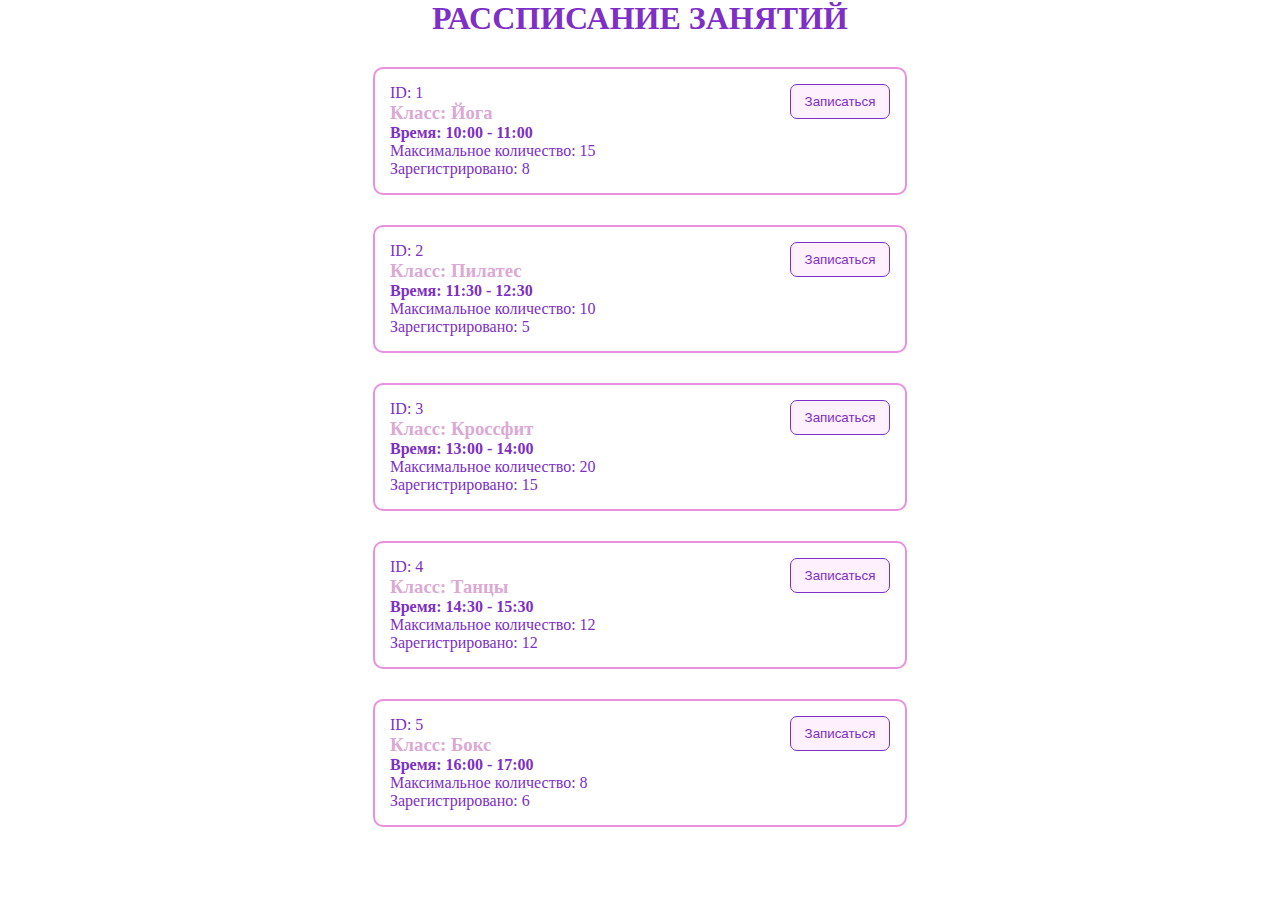
<file: Desktop/JSпроAPI/HomeWork_1/index.html>
<!DOCTYPE html>
<html lang="en">
  <head>
    <meta charset="UTF-8" />
    <meta name="viewport" content="width=device-width, initial-scale=1.0" />
    <title>Document</title>
    <link rel="stylesheet" href="style.css" />
  </head>
  <body>
    <h1 class="headding">РАССПИСАНИЕ ЗАНЯТИЙ</h1>
    <div class="menu">
        
    </div>
    
    <script src="./index.js"></script>
  </body>
</html>
</file>
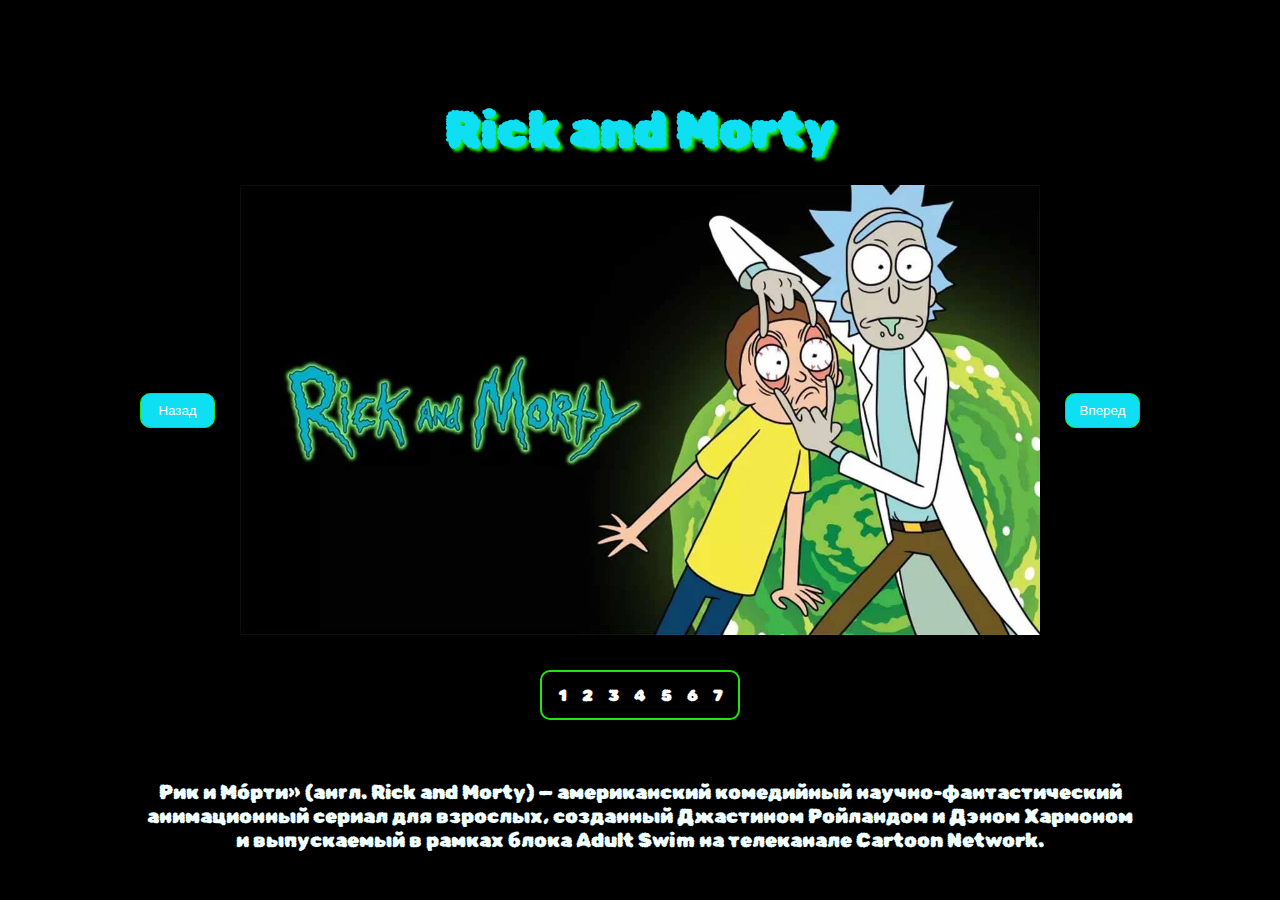
<file: Desktop/JSпроAPI/HomeWork_2/index.html>
<!DOCTYPE html>
<html lang="en">
<head>
    <meta charset="UTF-8">
    <meta name="viewport" content="width=device-width, initial-scale=1.0">
    <title>Document</title>
    <link rel="stylesheet" href="style.css">
</head>
<body>
    <h1 class="header">Rick and Morty</h1>
    <div class="container">
        <div class="img">
            <button class="img__btn back">Назад</button>
            <img class="img__card" src="./img/RsM1.png" alt="Картинка 1">
            <img class="img__card hidden" src="./img/RsM2.png" alt="Картинка 2">
            <img class="img__card hidden" src="./img/RsM3.png" alt="Картинка 3">
            <img class="img__card hidden" src="./img/RsM4.png" alt="Картинка 4">
            <img class="img__card hidden" src="./img/RsM5.png" alt="Картинка 5">
            <img class="img__card hidden" src="./img/RsM6.png" alt="Картинка 6">
            <img class="img__card hidden" src="./img/RsM7.png" alt="Картинка 7">
            <button class="img__btn forward">Вперед</button>
        </div>
        <div class="dot">
            <p class="dot__number">1</p>
            <p class="dot__number">2</p>
            <p class="dot__number">3</p>
            <p class="dot__number">4</p>
            <p class="dot__number">5</p>
            <p class="dot__number">6</p>
            <p class="dot__number">7</p>
        </div>
        <div class="content">
            <p class="img__content">Рик и Мо́рти» (англ. Rick and Morty) — американский комедийный научно-фантастический анимационный сериал для взрослых, созданный Джастином Ройландом и Дэном Хармоном и выпускаемый в рамках блока Adult Swim на телеканале Cartoon Network.</p>
        </div>
    </div>
    <script src="./index.js"></script>
</body>
</html>
</file>
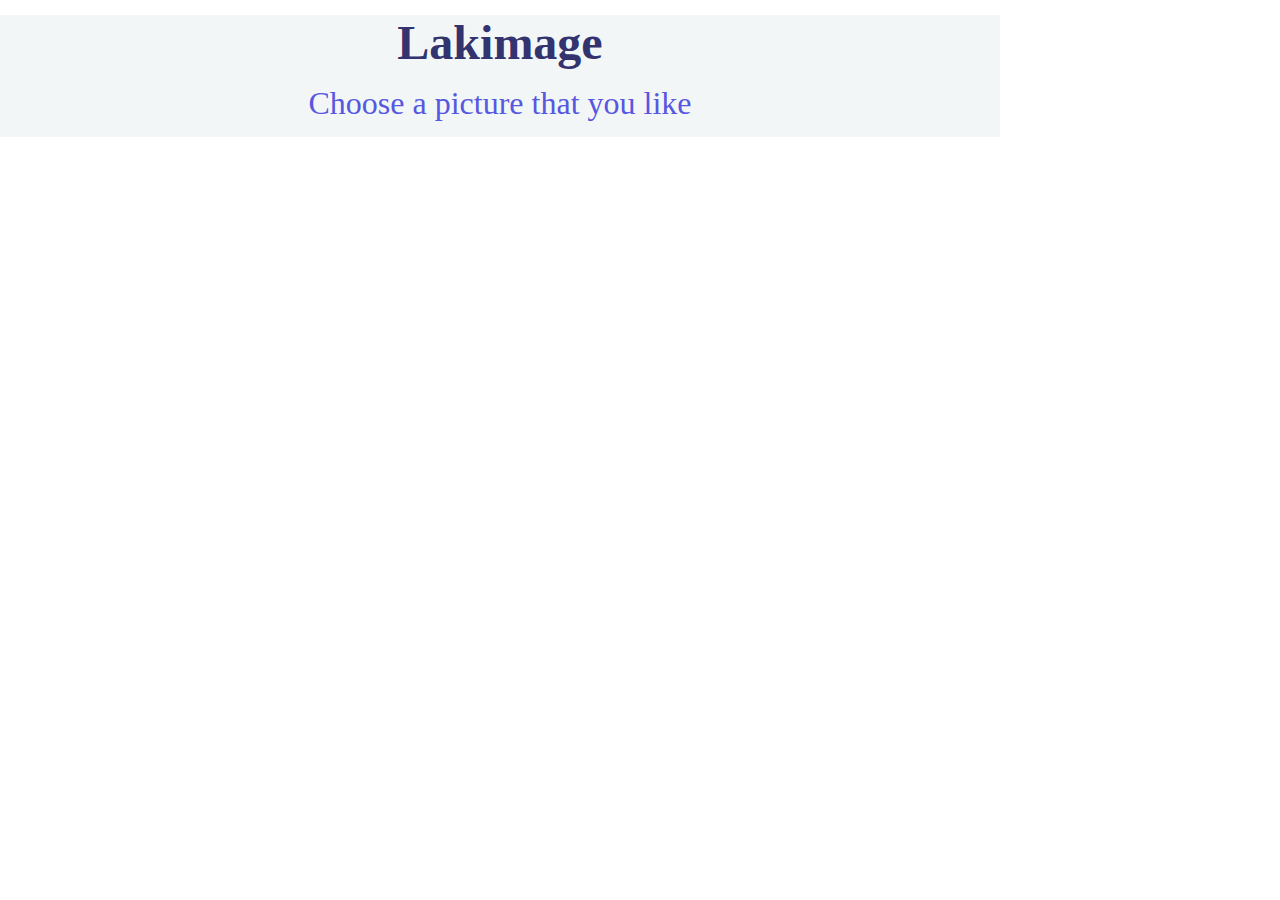
<file: Desktop/JSпроAPI/HomeWork_3/index.html>
<!DOCTYPE html>
<html lang="en">
    <head>
        <meta charset="UTF-8">
        <meta http-equiv="X-UA-Compatible" content="IE=edge">
        <meta name="viewport" content="width=device-width, initial-scale=1.0">
        <title>Lakimage</title>
        <link rel="stylesheet" href="style.css">
    </head>
    <body>
        <div class="container">
            <h1 class="heading">Lakimage</h1>
            <h2 class="subheading">Choose a picture that you like</h2>
            <div class="container-card"></div>
        </div>
    <script src="./index.js"></script>
    </body>
</html>
</file>
<file: Desktop/JSпроAPI/HomeWork_1/style.css>
* {
  margin: 0;
  padding: 0;
}

.menu {
  min-width: 1000px;
}

.container {
  max-width: 500px;
  border: 2px solid rgb(233, 144, 222);
  border-radius: 10px;
  color: rgb(125, 47, 198);
  display: flex;
  justify-content: space-between;
  flex-wrap: wrap;
  margin: 30px auto;
  padding: 15px;
  margin-bottom: 20px;
}

.headding {
  text-align: center;
  color: rgb(125, 47, 198);
}

.infoClass {
  max-width: 600px;
  gap: 20px;
}
.infoClass__name {
  color: rgba(217, 160, 208, 0.928);
}

.btn {
  display: flex;
  flex-direction: column;
  gap: 15px;
}
.btn__style {
  background-color: rgb(255, 240, 254);
  color: rgb(125, 47, 198);
  width: 100px;
  min-height: 35px;
  border: 1px solid rgb(125, 47, 198);
  border-radius: 7px;
  cursor: pointer;
  box-shadow: 0 6px 0 var(--primary-dark), 0 5px 15px -4px #000;
  transition: box-shadow 0.2s ease-in-out, margin-top 0.2s ease-in-out, opacity 0.2s ease-in-out;
}

.btn__style:hover {
  box-shadow: 6px 4px 35px rgba(0, 0, 0, 0.21);
}

.btn__style:active {
  position: relative;
  top: 1px;
}/*# sourceMappingURL=style.css.map */
</file>
<file: Desktop/JSпроAPI/HomeWork_2/style.css>
@import url("https://fonts.googleapis.com/css2?family=Rubik+Bubbles&display=swap");
* {
  margin: 0;
  padding: 0;
  box-sizing: border-box;
}

body {
  font-family: "Rubik Bubbles";
  background-color: black;
  margin-top: 100px;
}

img {
  max-width: 100%;
  display: block;
}

.container {
  max-width: 1000px;
  margin: 0 auto;
  display: flex;
  flex-direction: column;
  gap: 35px;
}

.header {
  display: flex;
  justify-content: center;
  margin-bottom: 25px;
  color: rgb(14, 223, 242);
  text-shadow: 3px 3px 3px rgb(32, 229, 14);
  font-size: 50px;
}

.img {
  display: flex;
  gap: 25px;
  justify-content: center;
}
.img__card {
  max-width: 800px;
}
.img__content {
  margin-top: 25px;
  color: rgb(54, 33, 9);
  color: azure;
  text-align: center;
  font-size: 20px;
}
.img__btn {
  height: 35px;
  margin: auto 0;
  width: 100px;
  border: 1px solid rgb(32, 229, 14);
  background-color: rgb(14, 223, 242);
  color: #ffffff;
  border-radius: 10px;
  cursor: pointer;
}
.img__btn:hover {
  transform: translateY(-3px);
  box-shadow: 0 10px 20px rgba(0, 0, 0, 0.2);
}
.img__btn:active {
  transform: translateY(-1px);
  box-shadow: 0 5px 10px rgba(0, 0, 0, 0.2);
}

.hidden {
  display: none;
}

.dot {
  display: flex;
  border: 2px solid rgb(32, 229, 14);
  border-radius: 10px;
  height: 50px;
  width: 200px;
  color: #ffffff;
  justify-content: center;
  align-items: center;
  gap: 15px;
  cursor: pointer;
  margin: 0 auto;
}
.dot__number:hover {
  color: rgb(14, 223, 242);
}/*# sourceMappingURL=style.css.map */
</file>
<file: Desktop/JSпроAPI/HomeWork_3/style.css>
*{
    margin: 0;
    padding: 0;
    scroll-behavior: smooth;
}

.container{
    max-width: 1000px;
    background-color: rgb(242, 246, 247);
}

.heading{
    font-size: 48px;
    font-weight: 700;
    color: rgb(51, 51, 112);
    text-align: center;
    margin-top: 15px;
    margin-bottom: 15px;
}

.subheading{
    font-size: 32px;
    font-weight: 500;
    color: rgb(87, 87, 224);
    text-align: center;
    margin-top: 15px;
    margin-bottom: 15px;
}

.container-card{
    display: flex;
    gap: 20px;
    flex-direction: column;
    align-items: center;
}

.container-img img{
    height: 45vh;;
}
.container-img{
    width: 280px;
    min-height: 400px;
    background-color: ghostwhite;
    display: flex;
    flex-direction: column;
    justify-content: space-between;
    gap: 20px;
    background-color:  rgb(208, 223, 228);
}

.img{
    width: 100%;
}

.authorName{
    text-align: center;
    font-size: 18px;
    color: rgb(51, 51, 112);
}

.like{
    display: flex;
    justify-content: flex-end;
    gap: 20px;
    margin-right: 20px;
margin-bottom: 15px;
}

.like__img{
    width: 20px;
    height: 20px;
    cursor: pointer;
}

.like__img:hover path{
    fill: crimson;
}

.like__count{
    font-weight: 700;
    color: rgb(51, 51, 112);
}
</file>
